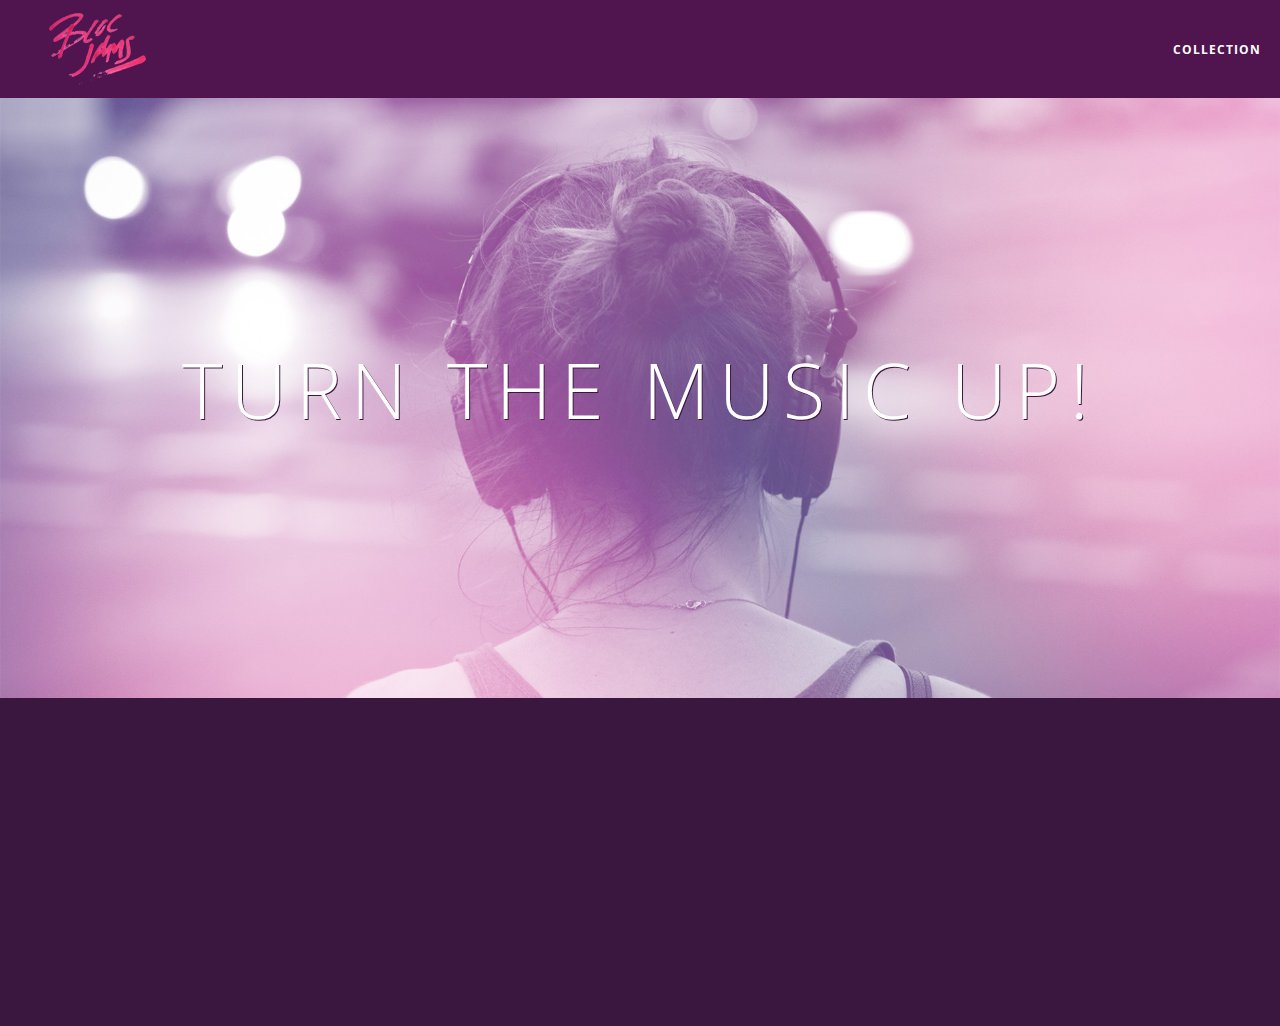
<file: index.html>
<!DOCTYPE html>
<html>
    <head>
        <title>Bloc Jams</title>
        <meta name="viewport" content="width=device-width, intitial-scale=1">
        <link rel="stylesheet" type="text/css" href="https://fonts.googleapis.com/css?family=Open+Sans:400,800,600,700,300">
        <link rel="stylesheet" type="text/css" href="https://code.ionicframework.com/ionicons/2.0.1/css/ionicons.min.css">
        <link rel="stylesheet" type="text/css" href="styles/normalize.css">
        <link rel="stylesheet" type="text/css" href="styles/main.css">
        <link rel="stylesheet" type="text/css" href="styles/landing.css">
    </head>
        <body class="landing">
            <nav class="navbar"> <!-- navigation bar -->
                <a href="index.html" class="logo">
                    <img src="assets/images/bloc_jams_logo.png" alt="bloc jams logo">
                </a>
                <div class="links-container">
                    <a href="collection.html" class="navbar-link">collection</a>
                </div>
            </nav>
            <section class="hero-content"> <!-- hero content -->
                <h1 class="hero-title">Turn the music up!</h1>
            </section>
            <section class="selling-points container clearfix"> <!-- selling points -->
                <div class="point column third">
                    <span class="ion-music-note"></span>
                    <h5 class="point-title">Choose your music</h5>
                    <p class="point-description">The world is full of music; why should you have to listen to music that someone else chose?</p>
                </div>
                <div class="point column third">
                    <span class="ion-radio-waves"></span>
                    <h5 class="point-title">Unlimited, streaming, ad-free</h5>
                    <p class="point-description">No arbitrary limits. No distractions.</p>
                </div>
                <div class="point column third">
                    <span class="ion-iphone"></span>
                    <h5 class="point-title">Mobile enabled</h5>
                    <p class="point-description">Listen to your music on the go. This streaming service is avaialable on all mobile platforms.</p>
                </div>
            </section>
            <script src="https://code.jquery.com/jquery-2.1.3.min.js"></script>
            <script src="scripts/utilities.js"></script>
            <script src="scripts/landing.js"></script>
        </body>
</html>
</file>
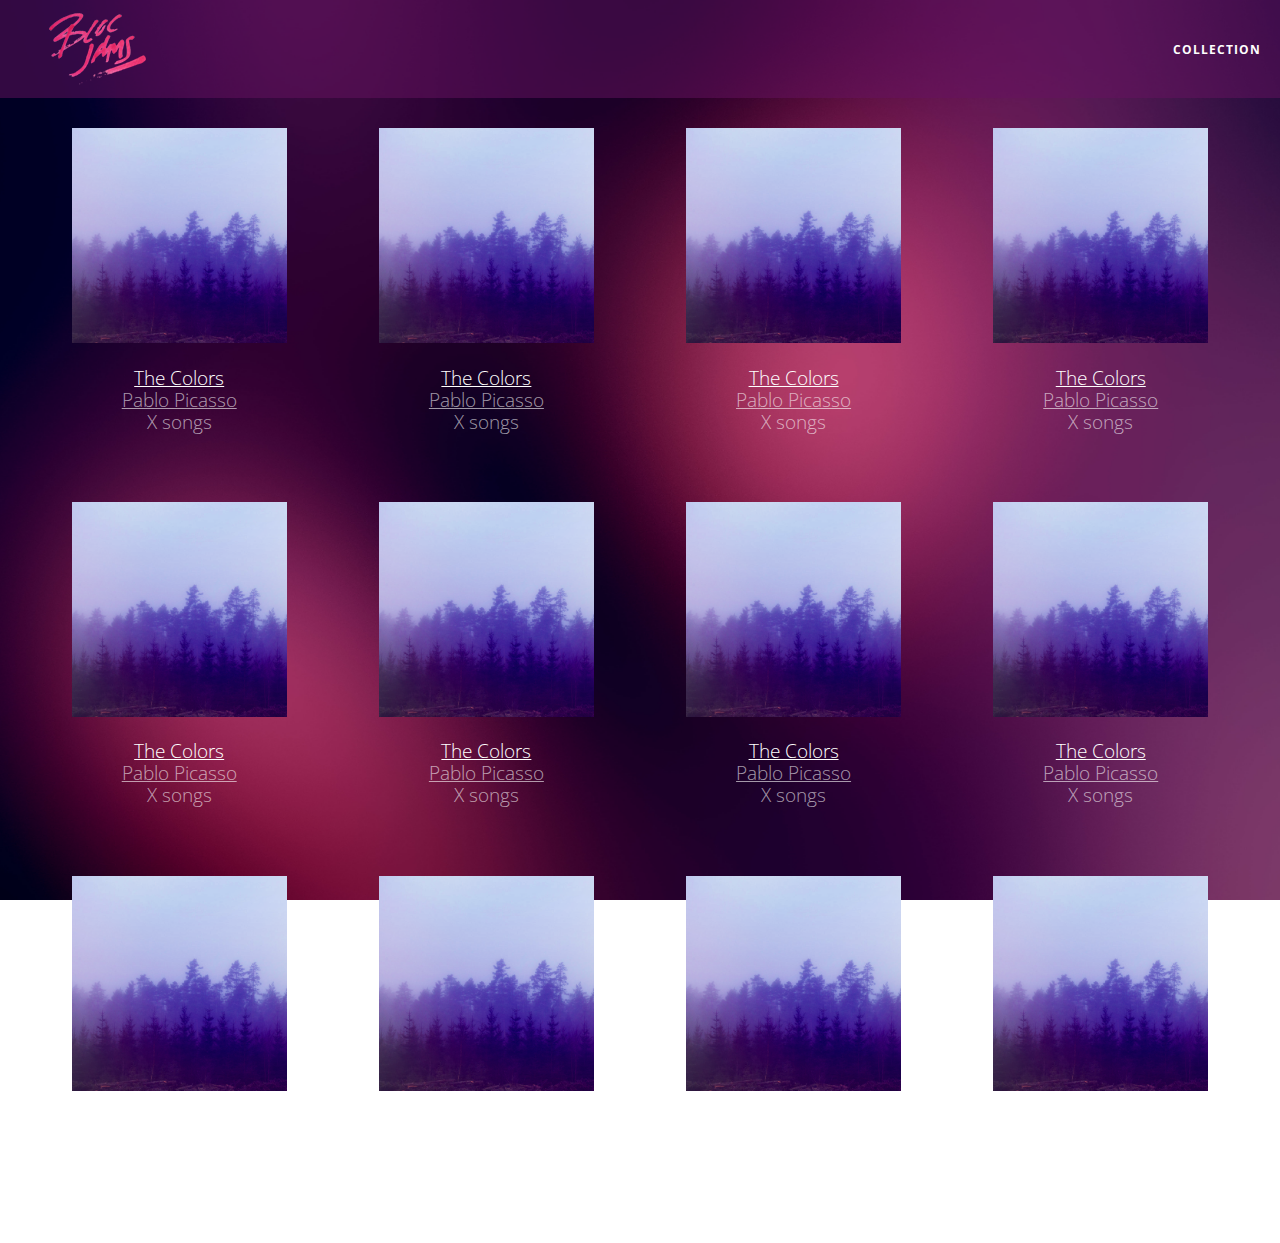
<file: collection.html>
<!DOCTYPE html>
<html>
    <head>
        <title>Bloc Jams</title>
        <meta name="viewport" content="width=device-width, initial-scale=1">
        <link rel="stylesheet" type="text/css" href="https://fonts.googleapis.com/css?family=Open+Sans:400,800,600,700,300">
        <link rel="stylesheet" type="text/css" href="https://code.ionicframework.com/ionicons/2.0.1/css/ionicons.min.css">
        <link rel="stylesheet" type="text/css" href="styles/normalize.css">
        <link rel="stylesheet" type="text/css" href="styles/main.css">
        <link rel="stylesheet" type="text/css" href="styles/collection.css">
    </head>
    <body class="collection">
        <nav class="navbar"> <!-- nav bar -->
            <a href="index.html" class="logo">
                <img src="assets/images/bloc_jams_logo.png" alt="bloc jams logo">
            </a>
            <div class="links-container">
                <a href="collection.html" class="navbar-link">collection</a>
            </div>
        </nav>
        <section class="album-covers container clearfix">
        </section>
        <script src="https://code.jquery.com/jquery-2.1.3.min.js"></script>
        <script src="scripts/collection.js"></script>
    </body>
 </html>
</file>
<file: styles/main.css>
*, *::before, *::after {
    -moz-box-sizing: border-box;
    -webkit-box-sizing: border-box;
    box-sizing: border-box;
}

html {
    height: 100%; /* makes sure our HTML takes up 100% of the browser window */
    font-size: 100%;
}

body {
    font-family: 'Open Sans'; /* sets our font to the "Open Sans" typeface */
    color: white; /* sets the text color to white */
    min-height: 100%; /* says the height of the body must be, at minimum, 100% of the window */
}

.navbar {
    position: relative;
    padding: 0.5rem;
    background-color: rgba(101,18,95,0.5);
    z-index: 1;
}

.navbar .logo {
    position: relative; /* positioning will be explained in a resource */
    left: 2rem;
    cursor: pointer; /* produces the finger-pointer icon when you hover over the logo */
}

.navbar .links-container {
    display: table;
    position: absolute;
    top: 0;
    right: 0;
    height: 100px;
    color: white;
}

.links-container .navbar-link {
    display: table-cell;
    position: relative;
    height: 100%;
    padding-left: 1rem;
    padding-right: 1rem;
    vertical-align: middle;
    color: white;
    font-size: 0.625rem;
    letter-spacing: 0.05rem;
    font-weight: 700;
    text-transform: uppercase;
    text-decoration: none;
    cursor: pointer;
}

.links-container .navbar-link:hover {
    color: rgb(233,50,117);
}

.links-container .navbar-link:active {
    color: rgb(233,50,117);
    background-color: white;
}

.container {
    margin: 0 auto;
    max-width: 64rem;
}

.container.narrow {
    max-width: 56rem;
}

/* Medium and small screens (640px) */
@media (min-width: 640px) {
    html { font-size: 112%; }

    .column {
        float: left;
        padding-left: 1rem;
        padding-right: 1rem;
    }

    .column.full { width: 100%; }
    .column.two-thirds { width: 66.7%; }
    .column.half { width: 50%; }
    .column.third { width: 33.3%; }
    .column.fourth { width: 25%; }
    .column.flow-opposite { float: right; }
}

/* Large screens (1024px) */
@media (min-width: 1024px) {
    html { font-size: 120%; }
}

.clearfix::after {
    content: ".";
    visibility: hidden;
    display: block;
    height: 0;
    clear: both;
}
</file>
<file: styles/landing.css>
body.landing {
    background-color: rgb(58,23,63); /* sets the background color to an RGB value (see below) */
}

.hero-content {
    position: relative; /* positioning will be explained in a resource */
    min-height: 600px; /* hero content element must be _at least_ 600 pixels */
    background-image: url(../assets/images/bloc_jams_bg.jpg);
    background-repeat: no-repeat;
    background-position: center center;
    background-size: cover;
}

.hero-content .hero-title {
    position: absolute; /* positioning will be explained in a resource */
    top: 40%; /* positioning will be explained in a resource */
    -webkit-transform: translateY(-50%);
    -moz-transform: translateY(-50%);
    -ms-transform: translateY(-50%);
    transform: translateY(-50%);
    width: 100%; /* makes sure the title inhabits the full width of its container */
    text-align: center; /* aligns text in the horizontal center of the element */
    font-size: 4rem; /* specifies the size of the font in root em units */
    font-weight: 300; /* makes the font thinner or lighter weight */
    text-transform: uppercase; /* transforms the text to be all uppercase lettering */
    letter-spacing: 0.5rem; /* puts 0.5 root ems worth of space between each letter */
    text-shadow: 1px 1px 0px rgb(58,23,63); /* creates a shadow underneath the text for readability over the image */
}

.selling-points {
    position: relative;
}

.point {
    position: relative;
    padding: 2rem;
    text-align: center;
    opacity: 0;
    -webkit-transform: scaleX(1.2) translateY(3rem);
    -moz-transform: scaleX(1.2) translateY(3rem);
    transform: scaleX(1.2) translateY(3rem);
    -webkit-transition: all 0.25s ease-in-out;
    -moz-transition: all 0.25s ease-in-out;
    transition: all 0.25s ease-in-out;
    -webkit-transition-delay: 0.2s;
    -moz-transition-delay: 0.2s;
    transition-delay: 0.2s;
}

.point .point-title {
    font-size: 1.25rem;
}

.ion-music-note,
.ion-radio-waves,
.ion-iphone {
    color: rgb(233,50,117);
    font-size: 5rem;
}
</file>
<file: styles/collection.css>
body.collection {
     background-image: url(../assets/images/blurred_backgrounds/blur_bg_2.jpg);
     background-repeat: no-repeat;
     background-attachment: fixed;
     background-position: center center;
     background-size: cover;
 }

 .album-covers {
     position: relative;
 }

 .collection-album-container {
     position: relative;
     margin-top: 30px;
     margin-bottom: 20px;
     text-align: center;
 }

 .collection-album-container .caption {
     margin-top: 10px;
 }

 .collection-album-container .caption p {
     font-size: 1rem;
     font-weight: 300;
     color: rgba(255, 255, 255, 0.6);
 }

 .collection-album-container .caption p a {
     color: rgba(255, 255, 255, 0.6);
 }

 .collection-album-container .caption p a.album-name {
     color: white;
 }

 .collection-album-container img {
     width: 80%;
 }
</file>
